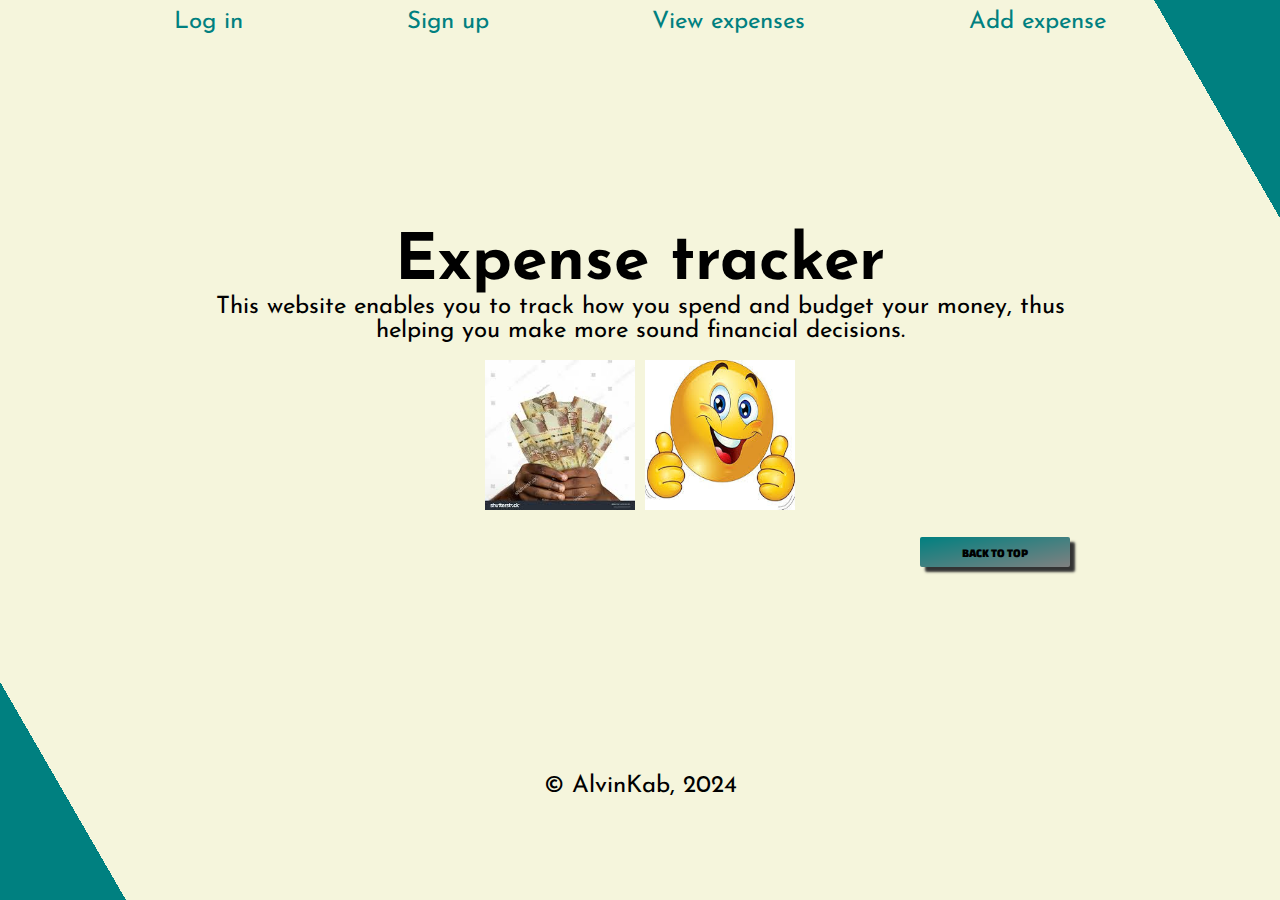
<file: index.html>
<!DOCTYPE html>
<html lang="en">
<head>
    <meta charset="UTF-8">
    <meta name="viewport" content="width=device-width, initial-scale=1.0">
    <link rel="stylesheet" href="styles.css">
    <link rel="icon" href="Kshs.100 stock image.jpeg">
    <title>Expense Tracker</title>
</head>
<body>
    <header>
        <nav>
            <a href="login.html">Log in</a>
            <a href="register.html">Sign up</a>
            <a href="view_expense.html">View expenses</a>
            <a href="add_expense.html">Add expense</a>
        </nav>
    </header>
    <main>
        <article>
            <h1>Expense tracker</h1>
            <p>This website enables you to track how you spend and budget your money, thus helping you make more sound financial decisions.</p>
            <div class="images">
                <img src="money.png" alt="Money">
                <img src="a_okay.png" alt="OK!">
            </div>
            <div class="back-to-top-container">
                <a href="#" class="back-to-top-link">
                    <button>BACK TO TOP</button>
                </a>
            </div>
        </article>
    </main>
    <footer>
        <p>&copy; AlvinKab, 2024</p>
    </footer>
</body>
</html>
</file>
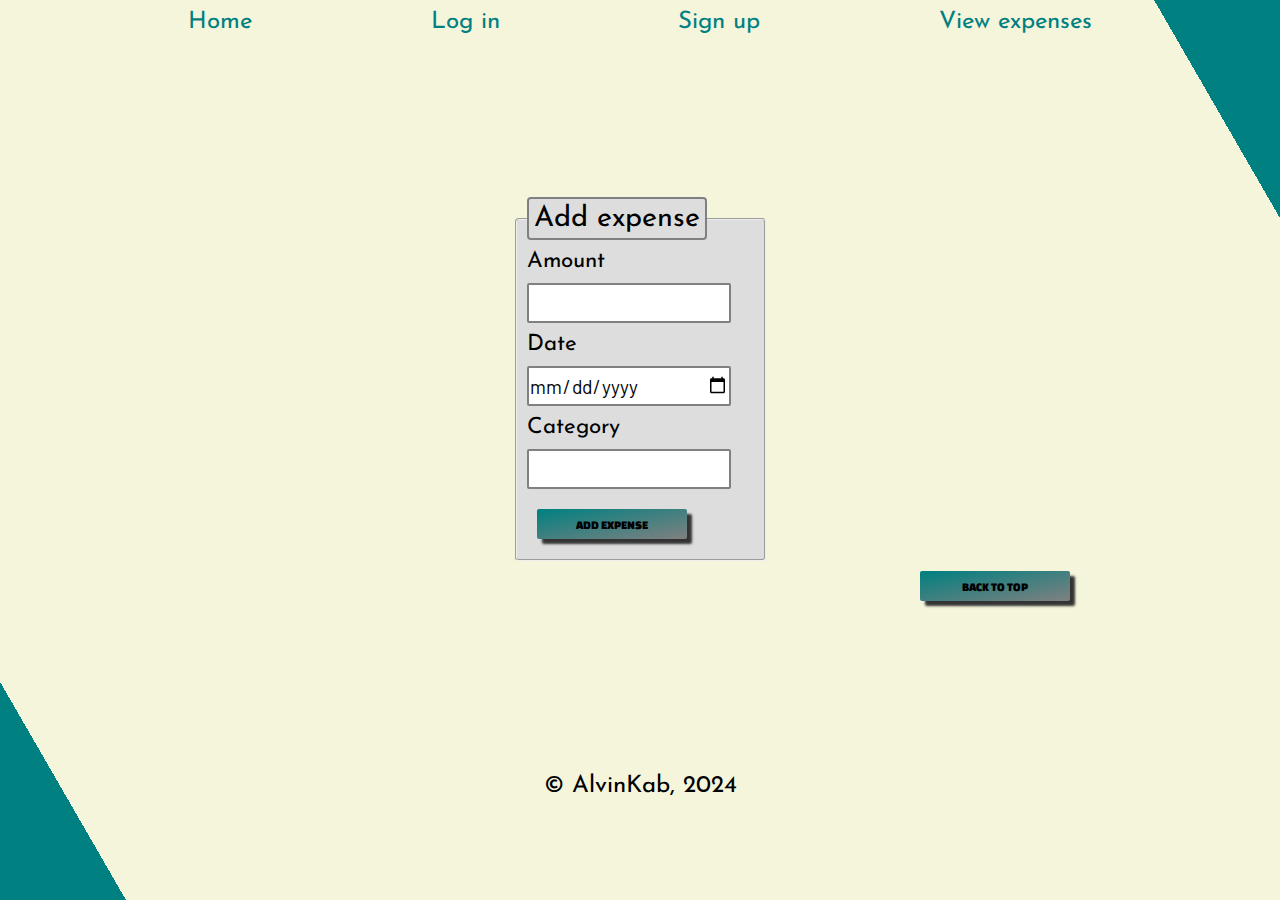
<file: add_expense.html>
<!DOCTYPE html>
<html lang="en">
<head>
    <meta charset="UTF-8">
    <meta name="viewport" content="width=device-width, initial-scale=1.0">
    <link rel="stylesheet" href="styles.css">
    <link rel="icon" href="Kshs.20 stock image.jpeg">
    <title>Add New Expense</title>
</head>
<body>
    <header>
        <nav>
            <a href="index.html">Home</a>
            <a href="login.html">Log in</a>
            <a href="register.html">Sign up</a>
            <a href="view_expense.html">View expenses</a>
        </nav>
    </header>
    <main>
        <section>
            <form action="/submit" method="post">
                <fieldset>
                    <legend>Add expense</legend>
                    <label for="amount">Amount</label>
                    <br>
                    <input type="number" id="amount" name="amount">
                    <br>
                    <label for="date">Date</label>
                    <br>
                    <input type="date" id="date" name="date">
                    <br>
                    <label for="category">Category</label>
                    <br>
                    <input type="text" id="category" name="category" list="category_list">
                    <datalist id="category_list">
                        <option value="Groceries">
                        <option value="Transportation">
                        <option value="Entertainment">
                        <option value="Other">
                    </datalist>
                    <br>
                    <button type="submit">ADD EXPENSE</button>
                </fieldset>
            </form>
        </section>
        <div class="back-to-top-container">
            <a href="#" class="back-to-top-link">
                <button>BACK TO TOP</button>
            </a>
        </div>
    </main>
    <footer>
        <p>&copy; AlvinKab, 2024</p>
    </footer>
</body>
</html>
</file>
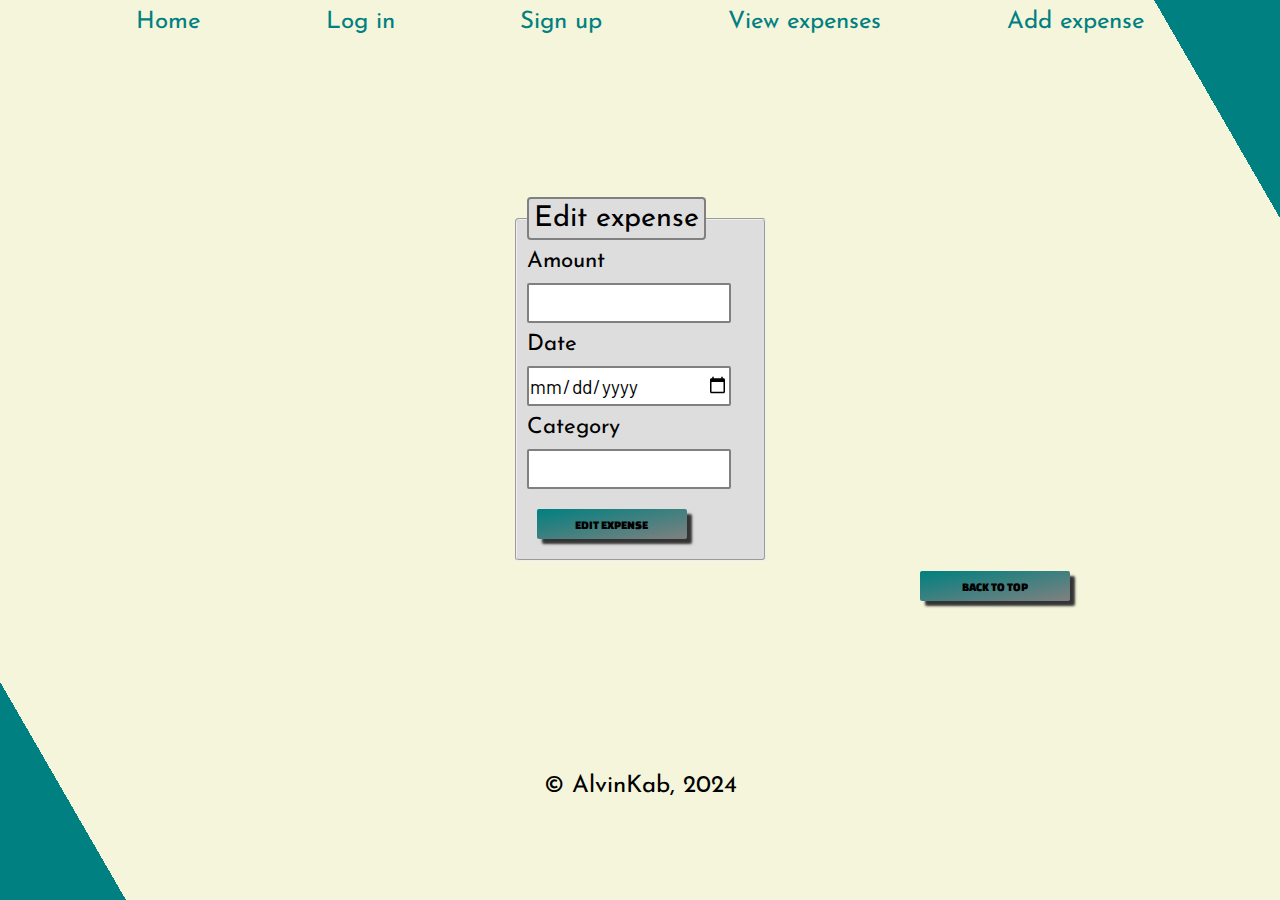
<file: edit_expense.html>
<!DOCTYPE html>
<html lang="en">
<head>
    <meta charset="UTF-8">
    <meta name="viewport" content="width=device-width, initial-scale=1.0">
    <link rel="stylesheet" href="styles.css">
    <link rel="icon" href="Kshs.20 stock image.jpeg">
    <title>Edit Expense</title>
</head>
<body>
    <header>
        <nav>
            <a href="index.html">Home</a>
            <a href="login.html">Log in</a>
            <a href="register.html">Sign up</a>
            <a href="view_expense.html">View expenses</a>
            <a href="add_expense.html">Add expense</a>
        </nav>
    </header>
    <main>
        <section>
            <form action="/submit" method="get">
                <fieldset>
                    <legend>Edit expense</legend>
                    <label for="amount">Amount</label>
                    <br>
                    <input type="number" id="amount" name="amount">
                    <br>
                    <label for="date">Date</label>
                    <br>
                    <input type="date" id="date" name="date">
                    <br>
                    <label for="category">Category</label>
                    <br>
                    <input type="text" id="category" name="category" list="category_list">
                    <datalist id="category_list">
                        <option value="Groceries">
                        <option value="Transportation">
                        <option value="Entertainment">
                        <option value="Other">
                    </datalist>
                    <br>
                    <button type="submit">EDIT EXPENSE</button>
                </fieldset>
            </form>
        </section>
        <div class="back-to-top-container">
            <a href="#" class="back-to-top-link">
                <button>BACK TO TOP</button>
            </a>
        </div>
    </main>
    <footer>
        <p>&copy; AlvinKab, 2024</p>
    </footer>
</body>
</html>
</file>
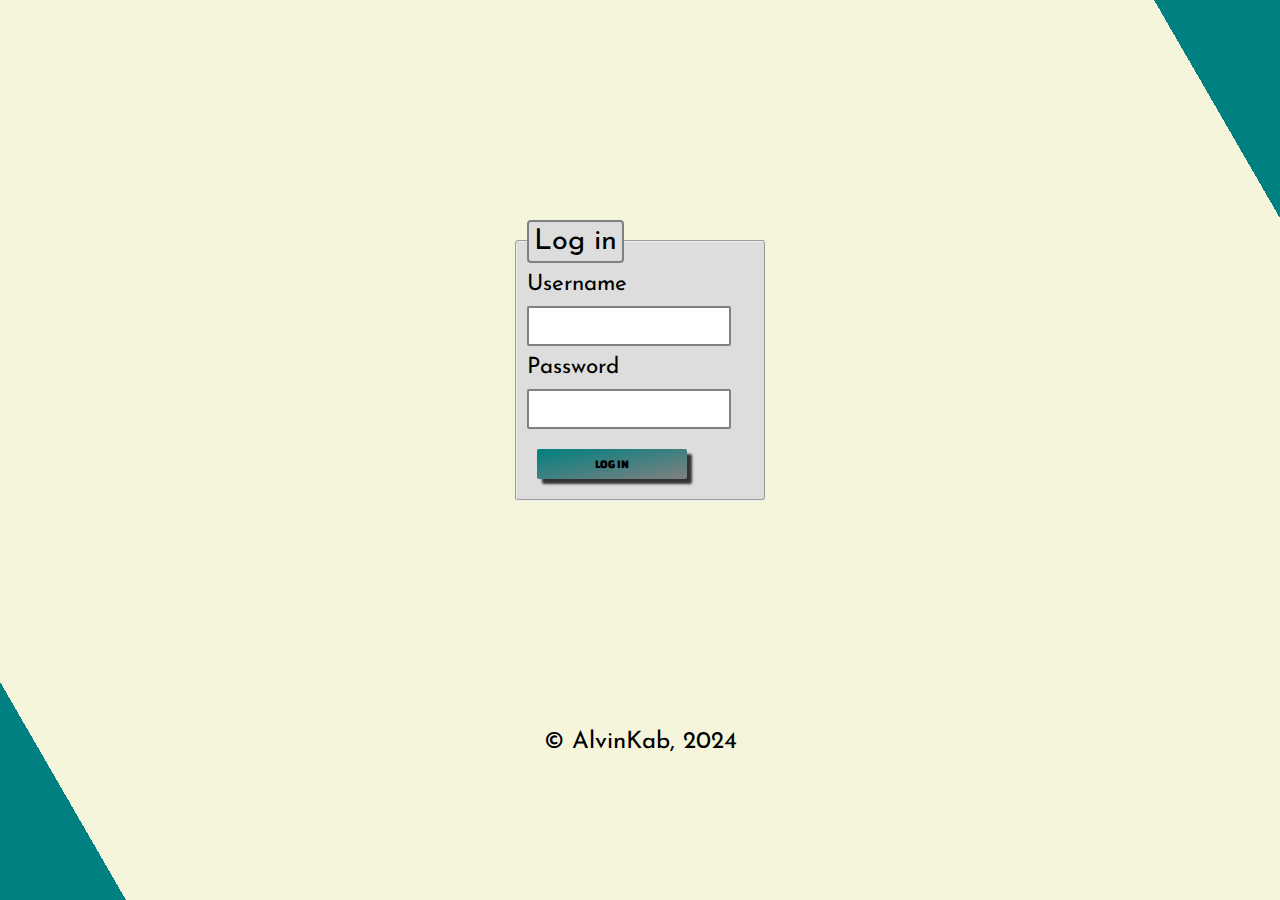
<file: login.html>
<!DOCTYPE html>
<html lang="en">
<head>
    <meta charset="UTF-8">
    <meta name="viewport" content="width=device-width, initial-scale=1.0">
    <link rel="stylesheet" href="styles.css">
    <link rel="icon" href="Kshs.20 stock image.jpeg">
    <title>Log In: Expense Tracker</title>
</head>
<body>
    <main>
        <section>
            <form action="/submit" method="get">
                <fieldset>
                    <legend>Log in</legend>
                    <label for="username">Username</label>
                    <br>
                    <input type="text" id="username" name="username">
                    <br>
                    <label for="password">Password</label>
                    <br>
                    <input type="password" id="password" name="password">
                    <br>
                    <button type="submit">LOG IN</button>
                </fieldset>
            </form>
        </section>
    </main>
    <footer>
        <p>&copy; AlvinKab, 2024</p>
    </footer>
</body>
</html>
</file>
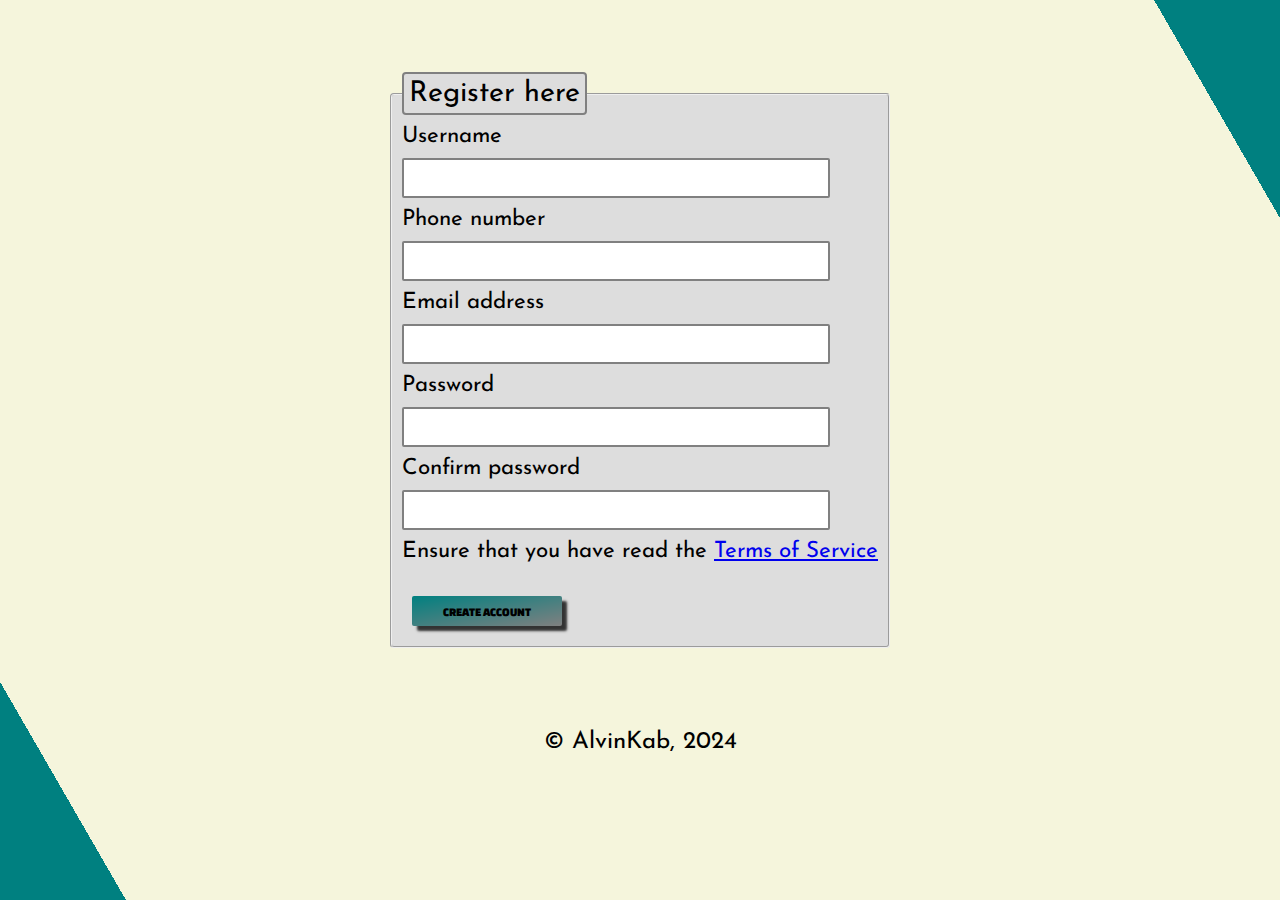
<file: register.html>
<!DOCTYPE html>
<html lang="en">
<head>
    <meta charset="UTF-8">
    <meta name="viewport" content="width=device-width, initial-scale=1.0">
    <link rel="stylesheet" href="styles.css">
    <link rel="icon" href="Kshs.20 stock image.jpeg">
    <title>Sign Up: Expense Tracker</title>
</head>
<body>
    <main>
        <section>
            <form action="/submit" method="post">
                <fieldset>
                    <legend>Register here</legend>
                    <label for="username">Username</label>
                    <br>
                    <input type="text" id="username" name="username">
                    <br>
                    <label for="phone">Phone number</label>
                    <br>
                    <input type="phone" id="phone" name="phone">
                    <br>
                    <label for="email">Email address</label>
                    <br>
                    <input type="email" id="email" name="email">
                    <br>
                    <label for="password">Password</label>
                    <br>
                    <input type="password" id="password" name="password">
                    <br>
                    <label for="confirm-password">Confirm password</label>
                    <br>
                    <input type="password" id="confirm-password" name="confirm-password">
                    <br>
                    <p class="tos-confirm">Ensure that you have read the <a href="tos.html" target="_blank">Terms of Service</a></p>
                    <br>
                    <button type="submit">CREATE ACCOUNT</button>
                </fieldset>
            </form>
        </section>
    </main>
    <footer>
        <p>&copy; AlvinKab, 2024</p>
    </footer>
</body>
</html>
</file>
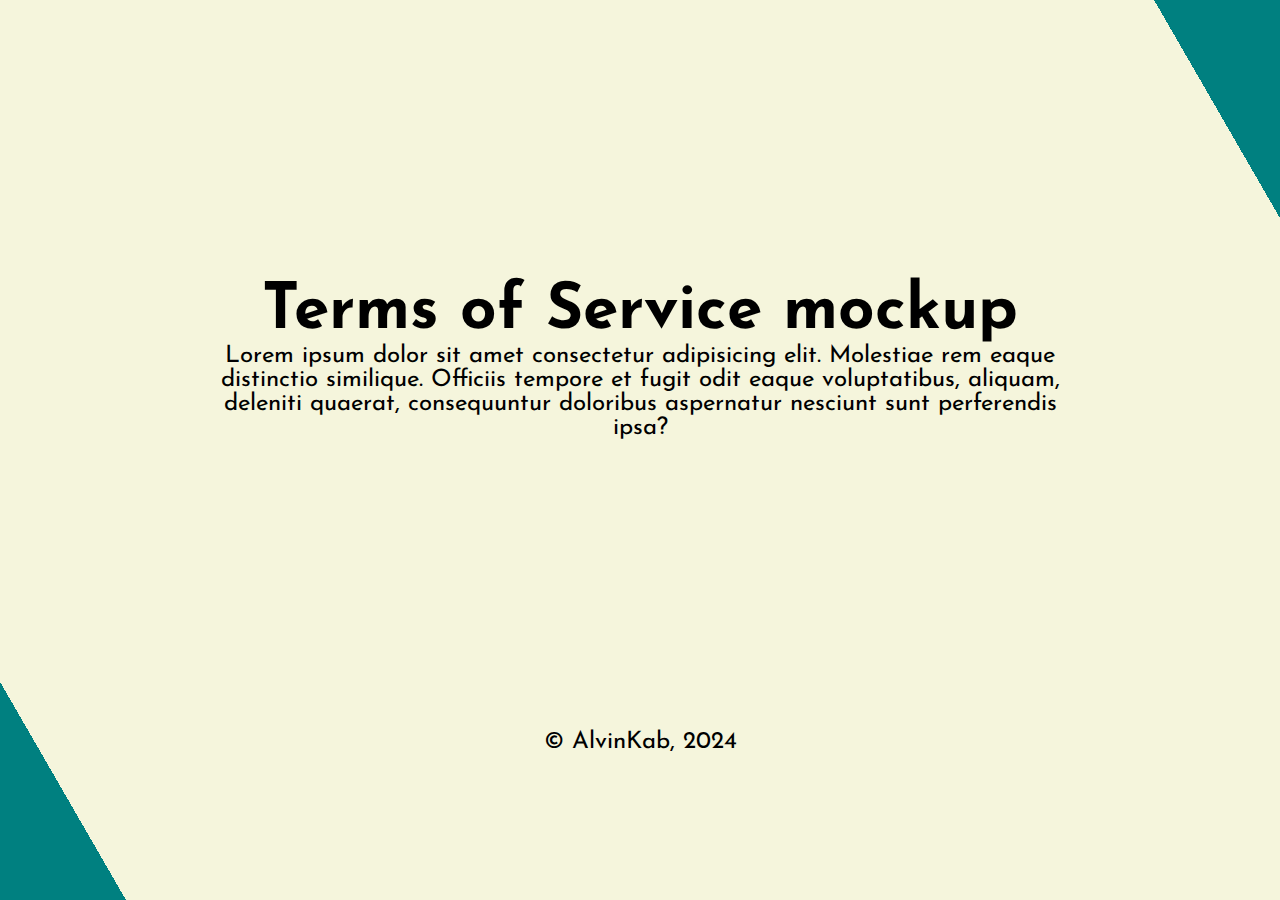
<file: tos.html>
<!DOCTYPE html>
<html lang="en">
<head>
    <meta charset="UTF-8">
    <meta name="viewport" content="width=device-width, initial-scale=1.0">
    <link rel="stylesheet" href="styles.css">
    <link rel="icon" href="Kshs.20 stock image.jpeg">
    <title>Terms of Service: Expense Tracker</title>
</head>
<body>
    <main>
        <section>
            <h1>Terms of Service mockup</h1>
            <p>Lorem ipsum dolor sit amet consectetur adipisicing elit. Molestiae rem eaque distinctio similique. Officiis tempore et fugit odit eaque voluptatibus, aliquam, deleniti quaerat, consequuntur doloribus aspernatur nesciunt sunt perferendis ipsa?</p>
        </section>
    </main>
    <footer>
        <p>&copy; AlvinKab, 2024</p>
    </footer>
</body>
</html>
</file>
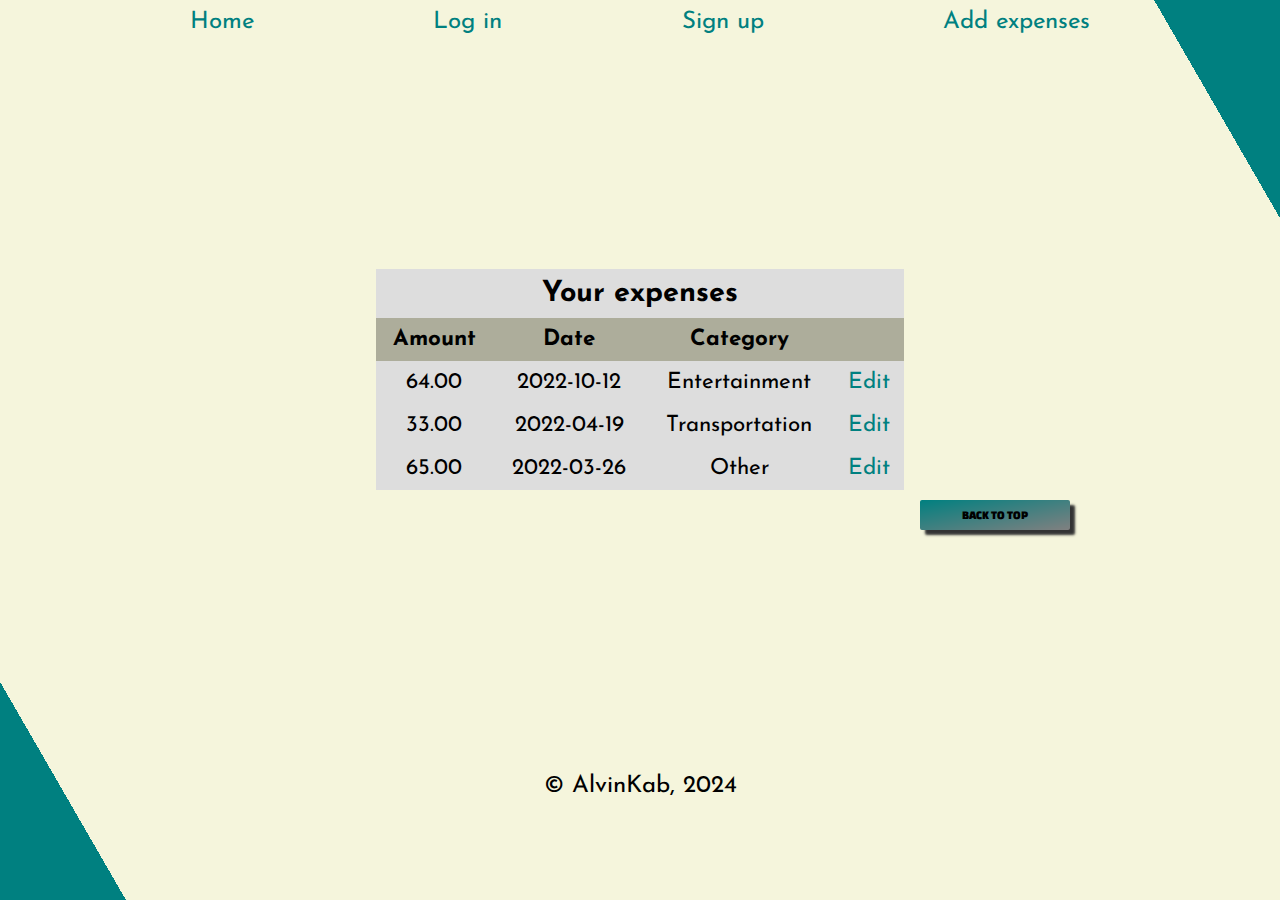
<file: view_expense.html>
<!DOCTYPE html>
<html lang="en">
<head>
    <meta charset="UTF-8">
    <meta name="viewport" content="width=device-width, initial-scale=1.0">
    <link rel="stylesheet" href="styles.css">
    <link rel="icon" href="Kshs.20 stock image.jpeg">
    <title>Your Expenses</title>
</head>
<body>
    <header>
        <nav>
            <a href="index.html">Home</a>
            <a href="login.html">Log in</a>
            <a href="register.html">Sign up</a>
            <a href="add_expense.html">Add expenses</a>
        </nav>
    </header>
    <main>
        <section class="view_expenses_section">
            <table>
                <caption>Your expenses</caption>
                <thead>
                    <tr>
                        <th>Amount</th>
                        <th>Date</th>
                        <th>Category</th>
                        <th></th>
                    </tr>
                </thead>
                <tbody>
                    <tr>
                        <td>64.00</td>
                        <td>2022-10-12</td>
                        <td>Entertainment</td>
                        <td><a href="edit_expense.html" class="edit_link">Edit</a></td>
                    </tr>
                    <tr>
                        <td>33.00</td>
                        <td>2022-04-19</td>
                        <td>Transportation</td>
                        <td><a href="edit_expense.html" class="edit_link">Edit</a></td>
                    </tr>
                    <tr>
                        <td>65.00</td>
                        <td>2022-03-26</td>
                        <td>Other</td>
                        <td><a href="edit_expense.html" class="edit_link">Edit</a></td>
                    </tr>
                </tbody>
            </table>
        </section>
        <div class="back-to-top-container">
            <a href="#" class="back-to-top-link">
                <button>BACK TO TOP</button>
            </a>
        </div>
    </main>
    <footer>
        <p>&copy; AlvinKab, 2024</p>
    </footer>
</body>
</html>
</file>
<file: styles.css>
@import url('https://fonts.googleapis.com/css2?family=Josefin+Sans:ital,wght@0,100..700;1,100..700&display=swap');
@import url('https://fonts.googleapis.com/css2?family=Changa+One:ital@0;1&display=swap');
@import url('https://fonts.googleapis.com/css2?family=Barlow:ital,wght@0,100;0,200;0,300;0,400;0,500;0,600;0,700;0,800;0,900;1,100;1,200;1,300;1,400;1,500;1,600;1,700;1,800;1,900&display=swap');

* {
    margin: 0;
    padding: 0;
    box-sizing: border-box;
}

html {
    scroll-behavior: smooth;
}

body {
    font-family: 'Josefin Sans', sans-serif;
    background-image: linear-gradient(240deg, #008080 0%, #008080 7%, #f5f5dc 7%, #f5f5dc 93%, #008080 93%, #008080 100%);
    background-attachment: fixed;
    background-color: #f5f5dc;
    color: #000000;
    min-height: 100vh;
    background-repeat: no-repeat;
    animation-name: sides;
    animation-duration: 0.4s;
    animation-timing-function: ease-in-out;
}

header,
footer {
    min-width: 80%;
    max-width: 100%;
    padding: 10px;
}

header {
    top: 0;
}

footer {
    bottom: 0;
}

nav {
    display: flex;
    justify-content: space-evenly;
    font-size: 1.5rem;
}

nav a,
.edit_link {
    color: #008080;
    text-decoration: none;
    cursor: pointer;
    position: relative;
}

/* UNDERLINE ANIMATION CREDIT: OPE AFOLABI */
/* VIDEO USED: https://www.youtube.com/watch?v=UpJyCDEXEtc */
nav a::before {
    content: '';
    position: absolute;
    height: 2px;
    right: 0;
    top: 0;
    width: 0;
    background-color: #008080;
    transition: width 0.2s;
}

nav a::after,
.edit_link::after {
    content: '';
    position: absolute;
    height: 2px;
    left: 0;
    bottom: 0;
    width: 0;
    background-color: #008080;
    transition: width 0.2s;
}

nav a:hover:before,
nav a:hover:after,
.edit_link:hover:after {
    width: 100%;
}

main {
    display: flex;
    flex-direction: column;
    justify-content: center;
    padding: 50px 200px;
    min-height: 80vh;
}

h1 {
    font-size: 4rem;
    text-align: center;
}

p {
    font-size: 1.5rem;
    text-align: center;
}

.images {
    display: flex;
    flex-direction: row;
    justify-content: center;
    margin: 12px;
}

img {
    width: 150px;
    height: 150px;
    margin: 5px;
}

button {
    font-family: 'Changa One', sans-serif;
    background-image: linear-gradient(to bottom right, teal, grey);
    padding: 7px;
    width: 150px;
    height: 30px;
    border-radius: 2px;
    border: none;
    margin: 10px;
    box-shadow: 5px 5px 2.5px #333333;
    cursor: pointer;
    font-size: 0.75rem;
}

.back-to-top-container {
    display: flex;
    justify-content: right;
    position: sticky;
    bottom: 0;
    z-index: 1;
}

.back-to-top-link {
    color: #000000;
    text-decoration: none;
    cursor: pointer;
    
}

button:hover {
    animation-name: hover;
    animation-duration: 0.2s;
    animation-timing-function: ease-in-out;
    animation-fill-mode: forwards;
}

button:active {
    animation-name: click;
    animation-duration: 0.2s;
    animation-timing-function: ease-in-out;
    animation-fill-mode: forwards;
}

form {
    display: flex;
    justify-content: center;
}

fieldset {
    padding: 10px;
    border-radius: 4px;
    background-color: #dddddd;
    font-size: 1.4rem;
}

legend {
    font-size: 1.8rem;
    background-color: #dddddd;
    border-radius: 4px;
    border: 2px gray solid;
    padding: 5px;
}

label {
    margin: 10px 0 10px;
}

input {
    border: 2px gray solid;
    border-radius: 2px;
    width: 90%;
    height: 40px;
    margin: 10px 0 10px;
    font-size: 1.2rem;
    font-family: 'Barlow', sans-serif;
}

table,
tr,
th,
td,
caption {
    background-color: #dddddd;
    padding: 10px;
    border-collapse: collapse;
    text-align: center;
}

.view_expenses_section {
    display: flex;
    justify-content: center;
}

caption {
    font-weight: bold;
    font-size: 1.8rem;
}

table {
    font-size: 1.4rem;
    width: 60%;
}

th {
    background-color: #adad9b;
}

.tos-confirm {
    font-size: 1.4rem;
}

@media only screen and (max-width: 1024px) {
    body {
        background-image: linear-gradient(180deg, #008080 0%, #008080 7%, #f5f5dc 7%, #f5f5dc 100%);
    }

    footer {
        padding: 5px;
    }

    header {
        background-color: #008080;
        position: sticky;
        z-index: 1;
        height: 7vh;
        padding: 2.5vh;
    }

    nav {
        font-size: 0.75rem;
    }

    nav a {
        color: #f5f5dc;
    }

    nav a::before,
    nav a::after,
    .edit_link::after {
        height: 1px;
    }

    nav a::before,
    nav a::after {
        background-color: #f5f5dc;
    }

    main {
        padding: 25px 100px;
    }

    h1 {
        font-size: 2rem;
    }

    p {
        font-size: 0.75rem;
    }

    .images {
        margin: 6px;
    }

    img {
        width: 60px;
        height: 60px;
        margin: 2px;
    }

    button {
        padding: 4.5px;
        width: 112.5px;
        height: 22.5px;
        border-radius: 1.5px;
        margin: 7.5px;
        cursor: pointer;
        font-size: 0.5625rem;
    }

    fieldset {
        padding: 7.5px;
        border-radius: 3px;
        font-size: 1.05rem;
    }
    
    legend {
        font-size: 1.35rem;
        border-radius: 3px;
        border: 1.5px gray solid;
        padding: 3.75px;
    }

    label {
        margin: 7.5px 0 7.5px;
    }

    input {
        border: 1.5px gray solid;
        border-radius: 1.5px;
        width: 90%;
        height: 30px;
        margin: 7.5px 0 7.5px;
        font-size: 0.9rem;
    }

    table,
    tr,
    th,
    td,
    caption {
        padding: 5px;
    }

    caption {
        font-size: 0.9rem;
    }

    table {
        font-size: 0.7rem;
    }

    .tos-confirm {
        font-size: 0.7rem;
    }

    .back-to-top-container {
        display: none;
    }
}

@media only screen and (max-width: 576px) {
    main {
        padding: 12.5px 50px;
    }
}

/* WARNING! LONG KEYFRAME AHEAD. ENDS AT LINE 662*/
@media only screen and (min-width: 1025px) {
    @keyframes sides {
        0% {
            background-image: linear-gradient(240deg, #008080 0%, #008080 0%, #f5f5dc 0%, #f5f5dc 100%, #008080 100%, #008080 100%);
        }
        1% {
            background-image: linear-gradient(240deg, #008080 0%, #008080 0.07%, #f5f5dc 0.07%, #f5f5dc 99.93%, #008080 99.93%, #008080 100%);
        }
        2% {
            background-image: linear-gradient(240deg, #008080 0%, #008080 0.14%, #f5f5dc 0.14%, #f5f5dc 99.86%, #008080 99.86%, #008080 100%);
        }
        3% {
            background-image: linear-gradient(240deg, #008080 0%, #008080 0.21%, #f5f5dc 0.21%, #f5f5dc 99.79%, #008080 99.79%, #008080 100%);
        }
        4% {
            background-image: linear-gradient(240deg, #008080 0%, #008080 0.28%, #f5f5dc 0.28%, #f5f5dc 99.72%, #008080 99.72%, #008080 100%);
        }
        5% {
            background-image: linear-gradient(240deg, #008080 0%, #008080 0.35%, #f5f5dc 0.35%, #f5f5dc 99.65%, #008080 99.65%, #008080 100%);
        }
        6% {
            background-image: linear-gradient(240deg, #008080 0%, #008080 0.42%, #f5f5dc 0.42%, #f5f5dc 99.58%, #008080 99.58%, #008080 100%);
        }
        7% {
            background-image: linear-gradient(240deg, #008080 0%, #008080 0.49%, #f5f5dc 0.49%, #f5f5dc 99.51%, #008080 99.51%, #008080 100%);
        }
        8% {
            background-image: linear-gradient(240deg, #008080 0%, #008080 0.56%, #f5f5dc 0.56%, #f5f5dc 99.44%, #008080 99.44%, #008080 100%);
        }
        9% {
            background-image: linear-gradient(240deg, #008080 0%, #008080 0.63%, #f5f5dc 0.63%, #f5f5dc 99.37%, #008080 99.37%, #008080 100%);
        }
        10% {
            background-image: linear-gradient(240deg, #008080 0%, #008080 0.7%, #f5f5dc 0.7%, #f5f5dc 99.3%, #008080 99.3%, #008080 100%);
        }
        11% {
            background-image: linear-gradient(240deg, #008080 0%, #008080 0.77%, #f5f5dc 0.77%, #f5f5dc 99.23%, #008080 99.23%, #008080 100%);
        }
        12% {
            background-image: linear-gradient(240deg, #008080 0%, #008080 0.84%, #f5f5dc 0.84%, #f5f5dc 99.16%, #008080 99.16%, #008080 100%);
        }
        13% {
            background-image: linear-gradient(240deg, #008080 0%, #008080 0.91%, #f5f5dc 0.91%, #f5f5dc 99.09%, #008080 99.09%, #008080 100%);
        }
        14% {
            background-image: linear-gradient(240deg, #008080 0%, #008080 0.98%, #f5f5dc 0.98%, #f5f5dc 99.02%, #008080 99.02%, #008080 100%);
        }
        15% {
            background-image: linear-gradient(240deg, #008080 0%, #008080 1.05%, #f5f5dc 1.05%, #f5f5dc 98.95%, #008080 98.95%, #008080 100%);
        }
        16% {
            background-image: linear-gradient(240deg, #008080 0%, #008080 1.12%, #f5f5dc 1.12%, #f5f5dc 98.88%, #008080 98.88%, #008080 100%);
        }
        17% {
            background-image: linear-gradient(240deg, #008080 0%, #008080 1.19%, #f5f5dc 1.19%, #f5f5dc 98.81%, #008080 98.81%, #008080 100%);
        }
        18% {
            background-image: linear-gradient(240deg, #008080 0%, #008080 1.26%, #f5f5dc 1.26%, #f5f5dc 98.74%, #008080 98.74%, #008080 100%);
        }
        19% {
            background-image: linear-gradient(240deg, #008080 0%, #008080 1.33%, #f5f5dc 1.33%, #f5f5dc 98.67%, #008080 98.67%, #008080 100%);
        }
        20% {
            background-image: linear-gradient(240deg, #008080 0%, #008080 1.4%, #f5f5dc 1.4%, #f5f5dc 98.6%, #008080 98.6%, #008080 100%);
        }
        21% {
            background-image: linear-gradient(240deg, #008080 0%, #008080 1.47%, #f5f5dc 1.47%, #f5f5dc 98.53%, #008080 98.53%, #008080 100%);
        }
        22% {
            background-image: linear-gradient(240deg, #008080 0%, #008080 1.54%, #f5f5dc 1.54%, #f5f5dc 98.46%, #008080 98.46%, #008080 100%);
        }
        23% {
            background-image: linear-gradient(240deg, #008080 0%, #008080 1.61%, #f5f5dc 1.61%, #f5f5dc 98.39%, #008080 98.39%, #008080 100%);
        }
        24% {
            background-image: linear-gradient(240deg, #008080 0%, #008080 1.68%, #f5f5dc 1.68%, #f5f5dc 98.32%, #008080 98.32%, #008080 100%);
        }
        25% {
            background-image: linear-gradient(240deg, #008080 0%, #008080 1.75%, #f5f5dc 1.75%, #f5f5dc 98.25%, #008080 98.25%, #008080 100%);
        }
        26% {
            background-image: linear-gradient(240deg, #008080 0%, #008080 1.82%, #f5f5dc 1.82%, #f5f5dc 98.18%, #008080 98.18%, #008080 100%);
        }
        27% {
            background-image: linear-gradient(240deg, #008080 0%, #008080 1.89%, #f5f5dc 1.89%, #f5f5dc 98.11%, #008080 98.11%, #008080 100%);
        }
        28% {
            background-image: linear-gradient(240deg, #008080 0%, #008080 1.96%, #f5f5dc 1.96%, #f5f5dc 98.04%, #008080 98.04%, #008080 100%);
        }
        29% {
            background-image: linear-gradient(240deg, #008080 0%, #008080 2.03%, #f5f5dc 2.03%, #f5f5dc 97.97%, #008080 97.97%, #008080 100%);
        }
        30% {
            background-image: linear-gradient(240deg, #008080 0%, #008080 2.1%, #f5f5dc 2.1%, #f5f5dc 97.9%, #008080 97.9%, #008080 100%);
        }
        31% {
            background-image: linear-gradient(240deg, #008080 0%, #008080 2.17%, #f5f5dc 2.17%, #f5f5dc 97.83%, #008080 97.83%, #008080 100%);
        }
        32% {
            background-image: linear-gradient(240deg, #008080 0%, #008080 2.24%, #f5f5dc 2.24%, #f5f5dc 97.76%, #008080 97.76%, #008080 100%);
        }
        33% {
            background-image: linear-gradient(240deg, #008080 0%, #008080 2.31%, #f5f5dc 2.31%, #f5f5dc 97.69%, #008080 97.69%, #008080 100%);
        }
        34% {
            background-image: linear-gradient(240deg, #008080 0%, #008080 2.38%, #f5f5dc 2.38%, #f5f5dc 97.62%, #008080 97.62%, #008080 100%);
        }
        35% {
            background-image: linear-gradient(240deg, #008080 0%, #008080 2.45%, #f5f5dc 2.45%, #f5f5dc 97.55%, #008080 97.55%, #008080 100%);
        }
        36% {
            background-image: linear-gradient(240deg, #008080 0%, #008080 2.52%, #f5f5dc 2.52%, #f5f5dc 97.48%, #008080 97.48%, #008080 100%);
        }
        37% {
            background-image: linear-gradient(240deg, #008080 0%, #008080 2.59%, #f5f5dc 2.59%, #f5f5dc 97.41%, #008080 97.41%, #008080 100%);
        }
        38% {
            background-image: linear-gradient(240deg, #008080 0%, #008080 2.66%, #f5f5dc 2.66%, #f5f5dc 97.34%, #008080 97.34%, #008080 100%);
        }
        39% {
            background-image: linear-gradient(240deg, #008080 0%, #008080 2.73%, #f5f5dc 2.73%, #f5f5dc 97.27%, #008080 97.27%, #008080 100%);
        }
        40% {
            background-image: linear-gradient(240deg, #008080 0%, #008080 2.8%, #f5f5dc 2.8%, #f5f5dc 97.2%, #008080 97.2%, #008080 100%);
        }
        41% {
            background-image: linear-gradient(240deg, #008080 0%, #008080 2.87%, #f5f5dc 2.87%, #f5f5dc 97.13%, #008080 97.13%, #008080 100%);
        }
        42% {
            background-image: linear-gradient(240deg, #008080 0%, #008080 2.94%, #f5f5dc 2.94%, #f5f5dc 97.06%, #008080 97.06%, #008080 100%);
        }
        43% {
            background-image: linear-gradient(240deg, #008080 0%, #008080 3.01%, #f5f5dc 3.01%, #f5f5dc 96.99%, #008080 96.99%, #008080 100%);
        }
        44% {
            background-image: linear-gradient(240deg, #008080 0%, #008080 3.08%, #f5f5dc 3.08%, #f5f5dc 96.92%, #008080 96.92%, #008080 100%);
        }
        45% {
            background-image: linear-gradient(240deg, #008080 0%, #008080 3.15%, #f5f5dc 3.15%, #f5f5dc 96.85%, #008080 96.85%, #008080 100%);
        }
        46% {
            background-image: linear-gradient(240deg, #008080 0%, #008080 3.22%, #f5f5dc 3.22%, #f5f5dc 96.78%, #008080 96.78%, #008080 100%);
        }
        47% {
            background-image: linear-gradient(240deg, #008080 0%, #008080 3.29%, #f5f5dc 3.29%, #f5f5dc 96.71%, #008080 96.71%, #008080 100%);
        }
        48% {
            background-image: linear-gradient(240deg, #008080 0%, #008080 3.36%, #f5f5dc 3.36%, #f5f5dc 96.64%, #008080 96.64%, #008080 100%);
        }
        49% {
            background-image: linear-gradient(240deg, #008080 0%, #008080 3.43%, #f5f5dc 3.43%, #f5f5dc 96.57%, #008080 96.57%, #008080 100%);
        }
        50% {
            background-image: linear-gradient(240deg, #008080 0%, #008080 3.5%, #f5f5dc 3.5%, #f5f5dc 96.5%, #008080 96.5%, #008080 100%);
        }
        51% {
            background-image: linear-gradient(240deg, #008080 0%, #008080 3.57%, #f5f5dc 3.57%, #f5f5dc 96.43%, #008080 96.43%, #008080 100%);
        }
        52% {
            background-image: linear-gradient(240deg, #008080 0%, #008080 3.64%, #f5f5dc 3.64%, #f5f5dc 96.36%, #008080 96.36%, #008080 100%);
        }
        53% {
            background-image: linear-gradient(240deg, #008080 0%, #008080 3.71%, #f5f5dc 3.71%, #f5f5dc 96.29%, #008080 96.29%, #008080 100%);
        }
        54% {
            background-image: linear-gradient(240deg, #008080 0%, #008080 3.78%, #f5f5dc 3.78%, #f5f5dc 96.22%, #008080 96.22%, #008080 100%);
        }
        55% {
            background-image: linear-gradient(240deg, #008080 0%, #008080 3.85%, #f5f5dc 3.85%, #f5f5dc 96.15%, #008080 96.15%, #008080 100%);
        }
        56% {
            background-image: linear-gradient(240deg, #008080 0%, #008080 3.92%, #f5f5dc 3.92%, #f5f5dc 96.08%, #008080 96.08%, #008080 100%);
        }
        57% {
            background-image: linear-gradient(240deg, #008080 0%, #008080 3.99%, #f5f5dc 3.99%, #f5f5dc 96.01%, #008080 96.01%, #008080 100%);
        }
        58% {
            background-image: linear-gradient(240deg, #008080 0%, #008080 4.06%, #f5f5dc 4.06%, #f5f5dc 95.94%, #008080 95.94%, #008080 100%);
        }
        59% {
            background-image: linear-gradient(240deg, #008080 0%, #008080 4.13%, #f5f5dc 4.13%, #f5f5dc 95.87%, #008080 95.87%, #008080 100%);
        }
        60% {
            background-image: linear-gradient(240deg, #008080 0%, #008080 4.2%, #f5f5dc 4.2%, #f5f5dc 95.8%, #008080 95.8%, #008080 100%);
        }
        61% {
            background-image: linear-gradient(240deg, #008080 0%, #008080 4.27%, #f5f5dc 4.27%, #f5f5dc 95.73%, #008080 95.73%, #008080 100%);
        }
        62% {
            background-image: linear-gradient(240deg, #008080 0%, #008080 4.34%, #f5f5dc 4.34%, #f5f5dc 95.66%, #008080 95.66%, #008080 100%);
        }
        63% {
            background-image: linear-gradient(240deg, #008080 0%, #008080 4.41%, #f5f5dc 4.41%, #f5f5dc 95.59%, #008080 95.59%, #008080 100%);
        }
        64% {
            background-image: linear-gradient(240deg, #008080 0%, #008080 4.48%, #f5f5dc 4.48%, #f5f5dc 95.52%, #008080 95.52%, #008080 100%);
        }
        65% {
            background-image: linear-gradient(240deg, #008080 0%, #008080 4.55%, #f5f5dc 4.55%, #f5f5dc 95.45%, #008080 95.45%, #008080 100%);
        }
        66% {
            background-image: linear-gradient(240deg, #008080 0%, #008080 4.62%, #f5f5dc 4.62%, #f5f5dc 95.38%, #008080 95.38%, #008080 100%);
        }
        67% {
            background-image: linear-gradient(240deg, #008080 0%, #008080 4.69%, #f5f5dc 4.69%, #f5f5dc 95.31%, #008080 95.31%, #008080 100%);
        }
        68% {
            background-image: linear-gradient(240deg, #008080 0%, #008080 4.76%, #f5f5dc 4.76%, #f5f5dc 95.24%, #008080 95.24%, #008080 100%);
        }
        69% {
            background-image: linear-gradient(240deg, #008080 0%, #008080 4.83%, #f5f5dc 4.83%, #f5f5dc 95.17%, #008080 95.17%, #008080 100%);
        }
        70% {
            background-image: linear-gradient(240deg, #008080 0%, #008080 4.9%, #f5f5dc 4.9%, #f5f5dc 95.1%, #008080 95.1%, #008080 100%);
        }
        71% {
            background-image: linear-gradient(240deg, #008080 0%, #008080 4.97%, #f5f5dc 4.97%, #f5f5dc 95.03%, #008080 95.03%, #008080 100%);
        }
        72% {
            background-image: linear-gradient(240deg, #008080 0%, #008080 5.04%, #f5f5dc 5.04%, #f5f5dc 94.96%, #008080 94.96%, #008080 100%);
        }
        73% {
            background-image: linear-gradient(240deg, #008080 0%, #008080 5.11%, #f5f5dc 5.11%, #f5f5dc 94.89%, #008080 94.89%, #008080 100%);
        }
        74% {
            background-image: linear-gradient(240deg, #008080 0%, #008080 5.18%, #f5f5dc 5.18%, #f5f5dc 94.82%, #008080 94.82%, #008080 100%);
        }
        75% {
            background-image: linear-gradient(240deg, #008080 0%, #008080 5.25%, #f5f5dc 5.25%, #f5f5dc 94.75%, #008080 94.75%, #008080 100%);
        }
        76% {
            background-image: linear-gradient(240deg, #008080 0%, #008080 5.32%, #f5f5dc 5.32%, #f5f5dc 94.68%, #008080 94.68%, #008080 100%);
        }
        77% {
            background-image: linear-gradient(240deg, #008080 0%, #008080 5.39%, #f5f5dc 5.39%, #f5f5dc 94.61%, #008080 94.61%, #008080 100%);
        }
        78% {
            background-image: linear-gradient(240deg, #008080 0%, #008080 5.46%, #f5f5dc 5.46%, #f5f5dc 94.54%, #008080 94.54%, #008080 100%);
        }
        79% {
            background-image: linear-gradient(240deg, #008080 0%, #008080 5.53%, #f5f5dc 5.53%, #f5f5dc 94.47%, #008080 94.47%, #008080 100%);
        }
        80% {
            background-image: linear-gradient(240deg, #008080 0%, #008080 5.6%, #f5f5dc 5.6%, #f5f5dc 94.4%, #008080 94.4%, #008080 100%);
        }
        81% {
            background-image: linear-gradient(240deg, #008080 0%, #008080 5.67%, #f5f5dc 5.67%, #f5f5dc 94.33%, #008080 94.33%, #008080 100%);
        }
        82% {
            background-image: linear-gradient(240deg, #008080 0%, #008080 5.74%, #f5f5dc 5.74%, #f5f5dc 94.26%, #008080 94.26%, #008080 100%);
        }
        83% {
            background-image: linear-gradient(240deg, #008080 0%, #008080 5.81%, #f5f5dc 5.81%, #f5f5dc 94.19%, #008080 94.19%, #008080 100%);
        }
        84% {
            background-image: linear-gradient(240deg, #008080 0%, #008080 5.88%, #f5f5dc 5.88%, #f5f5dc 94.12%, #008080 94.12%, #008080 100%);
        }
        85% {
            background-image: linear-gradient(240deg, #008080 0%, #008080 5.95%, #f5f5dc 5.95%, #f5f5dc 94.05%, #008080 94.05%, #008080 100%);
        }
        86% {
            background-image: linear-gradient(240deg, #008080 0%, #008080 6.02%, #f5f5dc 6.02%, #f5f5dc 93.98%, #008080 93.98%, #008080 100%);
        }
        87% {
            background-image: linear-gradient(240deg, #008080 0%, #008080 6.09%, #f5f5dc 6.09%, #f5f5dc 93.91%, #008080 93.91%, #008080 100%);
        }
        88% {
            background-image: linear-gradient(240deg, #008080 0%, #008080 6.16%, #f5f5dc 6.16%, #f5f5dc 93.84%, #008080 93.84%, #008080 100%);
        }
        89% {
            background-image: linear-gradient(240deg, #008080 0%, #008080 6.23%, #f5f5dc 6.23%, #f5f5dc 93.77%, #008080 93.77%, #008080 100%);
        }
        90% {
            background-image: linear-gradient(240deg, #008080 0%, #008080 6.3%, #f5f5dc 6.3%, #f5f5dc 93.7%, #008080 93.7%, #008080 100%);
        }
        91% {
            background-image: linear-gradient(240deg, #008080 0%, #008080 6.37%, #f5f5dc 6.37%, #f5f5dc 93.63%, #008080 93.63%, #008080 100%);
        }
        92% {
            background-image: linear-gradient(240deg, #008080 0%, #008080 6.44%, #f5f5dc 6.44%, #f5f5dc 93.56%, #008080 93.56%, #008080 100%);
        }
        93% {
            background-image: linear-gradient(240deg, #008080 0%, #008080 6.51%, #f5f5dc 6.51%, #f5f5dc 93.49%, #008080 93.49%, #008080 100%);
        }
        94% {
            background-image: linear-gradient(240deg, #008080 0%, #008080 6.58%, #f5f5dc 6.58%, #f5f5dc 93.42%, #008080 93.42%, #008080 100%);
        }
        95% {
            background-image: linear-gradient(240deg, #008080 0%, #008080 6.65%, #f5f5dc 6.65%, #f5f5dc 93.35%, #008080 93.35%, #008080 100%);
        }
        96% {
            background-image: linear-gradient(240deg, #008080 0%, #008080 6.72%, #f5f5dc 6.72%, #f5f5dc 93.28%, #008080 93.28%, #008080 100%);
        }
        97% {
            background-image: linear-gradient(240deg, #008080 0%, #008080 6.79%, #f5f5dc 6.79%, #f5f5dc 93.21%, #008080 93.21%, #008080 100%);
        }
        98% {
            background-image: linear-gradient(240deg, #008080 0%, #008080 6.86%, #f5f5dc 6.86%, #f5f5dc 93.14%, #008080 93.14%, #008080 100%);
        }
        99% {
            background-image: linear-gradient(240deg, #008080 0%, #008080 6.93%, #f5f5dc 6.93%, #f5f5dc 93.07%, #008080 93.07%, #008080 100%);
        }
        100% {
            background-image: linear-gradient(240deg, #008080 0%, #008080 7%, #f5f5dc 7%, #f5f5dc 93%, #008080 93%, #008080 100%);
        }
    }
}

@media (prefers-color-scheme: dark) {
    body {
        background-image: linear-gradient(240deg, #008080 0%, #008080 7%, #0b0b24 7%, #0b0b24 93%, #008080 93%, #008080 100%);
        background-color: #0b0b24;
        color: #ffffff;
    }

    nav a,
    .edit_link {
        color: #f5f5dc;
    }

    nav a::before,
    nav a::after,
    .edit_link::after {
        background-color: #f5f5dc;
    }

    fieldset,
    legend,
    table,
    tr,
    th,
    td,
    caption {
        background-color: #222222;
    }

    th {
        background-color: #838392;
    }

    @media only screen and (max-width: 1024px) {
        body {
            background-image: linear-gradient(180deg, #008080 0%, #008080 7%, #0b0b24 7%, #0b0b24 100%);
        }

        header {
            background-color: #f5f5dc;
        }

        nav a {
            color: #0b0b24;
        }

        nav a::before,
        nav a::after {
            background-color: #0b0b24;
        }
    }
    
    /* WARNING! LONG KEYFRAME AHEAD. ENDS AT LINE 1022*/
    @media only screen and (min-width: 1025px) {
        @keyframes sides {
            0% {
                background-image: linear-gradient(240deg, #008080 0%, #008080 0%, #0b0b24 0%, #0b0b24 100%, #008080 100%, #008080 100%);
            }
            1% {
                background-image: linear-gradient(240deg, #008080 0%, #008080 0.07%, #0b0b24 0.07%, #0b0b24 99.93%, #008080 99.93%, #008080 100%);
            }
            2% {
                background-image: linear-gradient(240deg, #008080 0%, #008080 0.14%, #0b0b24 0.14%, #0b0b24 99.86%, #008080 99.86%, #008080 100%);
            }
            3% {
                background-image: linear-gradient(240deg, #008080 0%, #008080 0.21%, #0b0b24 0.21%, #0b0b24 99.79%, #008080 99.79%, #008080 100%);
            }
            4% {
                background-image: linear-gradient(240deg, #008080 0%, #008080 0.28%, #0b0b24 0.28%, #0b0b24 99.72%, #008080 99.72%, #008080 100%);
            }
            5% {
                background-image: linear-gradient(240deg, #008080 0%, #008080 0.35%, #0b0b24 0.35%, #0b0b24 99.65%, #008080 99.65%, #008080 100%);
            }
            6% {
                background-image: linear-gradient(240deg, #008080 0%, #008080 0.42%, #0b0b24 0.42%, #0b0b24 99.58%, #008080 99.58%, #008080 100%);
            }
            7% {
                background-image: linear-gradient(240deg, #008080 0%, #008080 0.49%, #0b0b24 0.49%, #0b0b24 99.51%, #008080 99.51%, #008080 100%);
            }
            8% {
                background-image: linear-gradient(240deg, #008080 0%, #008080 0.56%, #0b0b24 0.56%, #0b0b24 99.44%, #008080 99.44%, #008080 100%);
            }
            9% {
                background-image: linear-gradient(240deg, #008080 0%, #008080 0.63%, #0b0b24 0.63%, #0b0b24 99.37%, #008080 99.37%, #008080 100%);
            }
            10% {
                background-image: linear-gradient(240deg, #008080 0%, #008080 0.7%, #0b0b24 0.7%, #0b0b24 99.3%, #008080 99.3%, #008080 100%);
            }
            11% {
                background-image: linear-gradient(240deg, #008080 0%, #008080 0.77%, #0b0b24 0.77%, #0b0b24 99.23%, #008080 99.23%, #008080 100%);
            }
            12% {
                background-image: linear-gradient(240deg, #008080 0%, #008080 0.84%, #0b0b24 0.84%, #0b0b24 99.16%, #008080 99.16%, #008080 100%);
            }
            13% {
                background-image: linear-gradient(240deg, #008080 0%, #008080 0.91%, #0b0b24 0.91%, #0b0b24 99.09%, #008080 99.09%, #008080 100%);
            }
            14% {
                background-image: linear-gradient(240deg, #008080 0%, #008080 0.98%, #0b0b24 0.98%, #0b0b24 99.02%, #008080 99.02%, #008080 100%);
            }
            15% {
                background-image: linear-gradient(240deg, #008080 0%, #008080 1.05%, #0b0b24 1.05%, #0b0b24 98.95%, #008080 98.95%, #008080 100%);
            }
            16% {
                background-image: linear-gradient(240deg, #008080 0%, #008080 1.12%, #0b0b24 1.12%, #0b0b24 98.88%, #008080 98.88%, #008080 100%);
            }
            17% {
                background-image: linear-gradient(240deg, #008080 0%, #008080 1.19%, #0b0b24 1.19%, #0b0b24 98.81%, #008080 98.81%, #008080 100%);
            }
            18% {
                background-image: linear-gradient(240deg, #008080 0%, #008080 1.26%, #0b0b24 1.26%, #0b0b24 98.74%, #008080 98.74%, #008080 100%);
            }
            19% {
                background-image: linear-gradient(240deg, #008080 0%, #008080 1.33%, #0b0b24 1.33%, #0b0b24 98.67%, #008080 98.67%, #008080 100%);
            }
            20% {
                background-image: linear-gradient(240deg, #008080 0%, #008080 1.4%, #0b0b24 1.4%, #0b0b24 98.6%, #008080 98.6%, #008080 100%);
            }
            21% {
                background-image: linear-gradient(240deg, #008080 0%, #008080 1.47%, #0b0b24 1.47%, #0b0b24 98.53%, #008080 98.53%, #008080 100%);
            }
            22% {
                background-image: linear-gradient(240deg, #008080 0%, #008080 1.54%, #0b0b24 1.54%, #0b0b24 98.46%, #008080 98.46%, #008080 100%);
            }
            23% {
                background-image: linear-gradient(240deg, #008080 0%, #008080 1.61%, #0b0b24 1.61%, #0b0b24 98.39%, #008080 98.39%, #008080 100%);
            }
            24% {
                background-image: linear-gradient(240deg, #008080 0%, #008080 1.68%, #0b0b24 1.68%, #0b0b24 98.32%, #008080 98.32%, #008080 100%);
            }
            25% {
                background-image: linear-gradient(240deg, #008080 0%, #008080 1.75%, #0b0b24 1.75%, #0b0b24 98.25%, #008080 98.25%, #008080 100%);
            }
            26% {
                background-image: linear-gradient(240deg, #008080 0%, #008080 1.82%, #0b0b24 1.82%, #0b0b24 98.18%, #008080 98.18%, #008080 100%);
            }
            27% {
                background-image: linear-gradient(240deg, #008080 0%, #008080 1.89%, #0b0b24 1.89%, #0b0b24 98.11%, #008080 98.11%, #008080 100%);
            }
            28% {
                background-image: linear-gradient(240deg, #008080 0%, #008080 1.96%, #0b0b24 1.96%, #0b0b24 98.04%, #008080 98.04%, #008080 100%);
            }
            29% {
                background-image: linear-gradient(240deg, #008080 0%, #008080 2.03%, #0b0b24 2.03%, #0b0b24 97.97%, #008080 97.97%, #008080 100%);
            }
            30% {
                background-image: linear-gradient(240deg, #008080 0%, #008080 2.1%, #0b0b24 2.1%, #0b0b24 97.9%, #008080 97.9%, #008080 100%);
            }
            31% {
                background-image: linear-gradient(240deg, #008080 0%, #008080 2.17%, #0b0b24 2.17%, #0b0b24 97.83%, #008080 97.83%, #008080 100%);
            }
            32% {
                background-image: linear-gradient(240deg, #008080 0%, #008080 2.24%, #0b0b24 2.24%, #0b0b24 97.76%, #008080 97.76%, #008080 100%);
            }
            33% {
                background-image: linear-gradient(240deg, #008080 0%, #008080 2.31%, #0b0b24 2.31%, #0b0b24 97.69%, #008080 97.69%, #008080 100%);
            }
            34% {
                background-image: linear-gradient(240deg, #008080 0%, #008080 2.38%, #0b0b24 2.38%, #0b0b24 97.62%, #008080 97.62%, #008080 100%);
            }
            35% {
                background-image: linear-gradient(240deg, #008080 0%, #008080 2.45%, #0b0b24 2.45%, #0b0b24 97.55%, #008080 97.55%, #008080 100%);
            }
            36% {
                background-image: linear-gradient(240deg, #008080 0%, #008080 2.52%, #0b0b24 2.52%, #0b0b24 97.48%, #008080 97.48%, #008080 100%);
            }
            37% {
                background-image: linear-gradient(240deg, #008080 0%, #008080 2.59%, #0b0b24 2.59%, #0b0b24 97.41%, #008080 97.41%, #008080 100%);
            }
            38% {
                background-image: linear-gradient(240deg, #008080 0%, #008080 2.66%, #0b0b24 2.66%, #0b0b24 97.34%, #008080 97.34%, #008080 100%);
            }
            39% {
                background-image: linear-gradient(240deg, #008080 0%, #008080 2.73%, #0b0b24 2.73%, #0b0b24 97.27%, #008080 97.27%, #008080 100%);
            }
            40% {
                background-image: linear-gradient(240deg, #008080 0%, #008080 2.8%, #0b0b24 2.8%, #0b0b24 97.2%, #008080 97.2%, #008080 100%);
            }
            41% {
                background-image: linear-gradient(240deg, #008080 0%, #008080 2.87%, #0b0b24 2.87%, #0b0b24 97.13%, #008080 97.13%, #008080 100%);
            }
            42% {
                background-image: linear-gradient(240deg, #008080 0%, #008080 2.94%, #0b0b24 2.94%, #0b0b24 97.06%, #008080 97.06%, #008080 100%);
            }
            43% {
                background-image: linear-gradient(240deg, #008080 0%, #008080 3.01%, #0b0b24 3.01%, #0b0b24 96.99%, #008080 96.99%, #008080 100%);
            }
            44% {
                background-image: linear-gradient(240deg, #008080 0%, #008080 3.08%, #0b0b24 3.08%, #0b0b24 96.92%, #008080 96.92%, #008080 100%);
            }
            45% {
                background-image: linear-gradient(240deg, #008080 0%, #008080 3.15%, #0b0b24 3.15%, #0b0b24 96.85%, #008080 96.85%, #008080 100%);
            }
            46% {
                background-image: linear-gradient(240deg, #008080 0%, #008080 3.22%, #0b0b24 3.22%, #0b0b24 96.78%, #008080 96.78%, #008080 100%);
            }
            47% {
                background-image: linear-gradient(240deg, #008080 0%, #008080 3.29%, #0b0b24 3.29%, #0b0b24 96.71%, #008080 96.71%, #008080 100%);
            }
            48% {
                background-image: linear-gradient(240deg, #008080 0%, #008080 3.36%, #0b0b24 3.36%, #0b0b24 96.64%, #008080 96.64%, #008080 100%);
            }
            49% {
                background-image: linear-gradient(240deg, #008080 0%, #008080 3.43%, #0b0b24 3.43%, #0b0b24 96.57%, #008080 96.57%, #008080 100%);
            }
            50% {
                background-image: linear-gradient(240deg, #008080 0%, #008080 3.5%, #0b0b24 3.5%, #0b0b24 96.5%, #008080 96.5%, #008080 100%);
            }
            51% {
                background-image: linear-gradient(240deg, #008080 0%, #008080 3.57%, #0b0b24 3.57%, #0b0b24 96.43%, #008080 96.43%, #008080 100%);
            }
            52% {
                background-image: linear-gradient(240deg, #008080 0%, #008080 3.64%, #0b0b24 3.64%, #0b0b24 96.36%, #008080 96.36%, #008080 100%);
            }
            53% {
                background-image: linear-gradient(240deg, #008080 0%, #008080 3.71%, #0b0b24 3.71%, #0b0b24 96.29%, #008080 96.29%, #008080 100%);
            }
            54% {
                background-image: linear-gradient(240deg, #008080 0%, #008080 3.78%, #0b0b24 3.78%, #0b0b24 96.22%, #008080 96.22%, #008080 100%);
            }
            55% {
                background-image: linear-gradient(240deg, #008080 0%, #008080 3.85%, #0b0b24 3.85%, #0b0b24 96.15%, #008080 96.15%, #008080 100%);
            }
            56% {
                background-image: linear-gradient(240deg, #008080 0%, #008080 3.92%, #0b0b24 3.92%, #0b0b24 96.08%, #008080 96.08%, #008080 100%);
            }
            57% {
                background-image: linear-gradient(240deg, #008080 0%, #008080 3.99%, #0b0b24 3.99%, #0b0b24 96.01%, #008080 96.01%, #008080 100%);
            }
            58% {
                background-image: linear-gradient(240deg, #008080 0%, #008080 4.06%, #0b0b24 4.06%, #0b0b24 95.94%, #008080 95.94%, #008080 100%);
            }
            59% {
                background-image: linear-gradient(240deg, #008080 0%, #008080 4.13%, #0b0b24 4.13%, #0b0b24 95.87%, #008080 95.87%, #008080 100%);
            }
            60% {
                background-image: linear-gradient(240deg, #008080 0%, #008080 4.2%, #0b0b24 4.2%, #0b0b24 95.8%, #008080 95.8%, #008080 100%);
            }
            61% {
                background-image: linear-gradient(240deg, #008080 0%, #008080 4.27%, #0b0b24 4.27%, #0b0b24 95.73%, #008080 95.73%, #008080 100%);
            }
            62% {
                background-image: linear-gradient(240deg, #008080 0%, #008080 4.34%, #0b0b24 4.34%, #0b0b24 95.66%, #008080 95.66%, #008080 100%);
            }
            63% {
                background-image: linear-gradient(240deg, #008080 0%, #008080 4.41%, #0b0b24 4.41%, #0b0b24 95.59%, #008080 95.59%, #008080 100%);
            }
            64% {
                background-image: linear-gradient(240deg, #008080 0%, #008080 4.48%, #0b0b24 4.48%, #0b0b24 95.52%, #008080 95.52%, #008080 100%);
            }
            65% {
                background-image: linear-gradient(240deg, #008080 0%, #008080 4.55%, #0b0b24 4.55%, #0b0b24 95.45%, #008080 95.45%, #008080 100%);
            }
            66% {
                background-image: linear-gradient(240deg, #008080 0%, #008080 4.62%, #0b0b24 4.62%, #0b0b24 95.38%, #008080 95.38%, #008080 100%);
            }
            67% {
                background-image: linear-gradient(240deg, #008080 0%, #008080 4.69%, #0b0b24 4.69%, #0b0b24 95.31%, #008080 95.31%, #008080 100%);
            }
            68% {
                background-image: linear-gradient(240deg, #008080 0%, #008080 4.76%, #0b0b24 4.76%, #0b0b24 95.24%, #008080 95.24%, #008080 100%);
            }
            69% {
                background-image: linear-gradient(240deg, #008080 0%, #008080 4.83%, #0b0b24 4.83%, #0b0b24 95.17%, #008080 95.17%, #008080 100%);
            }
            70% {
                background-image: linear-gradient(240deg, #008080 0%, #008080 4.9%, #0b0b24 4.9%, #0b0b24 95.1%, #008080 95.1%, #008080 100%);
            }
            71% {
                background-image: linear-gradient(240deg, #008080 0%, #008080 4.97%, #0b0b24 4.97%, #0b0b24 95.03%, #008080 95.03%, #008080 100%);
            }
            72% {
                background-image: linear-gradient(240deg, #008080 0%, #008080 5.04%, #0b0b24 5.04%, #0b0b24 94.96%, #008080 94.96%, #008080 100%);
            }
            73% {
                background-image: linear-gradient(240deg, #008080 0%, #008080 5.11%, #0b0b24 5.11%, #0b0b24 94.89%, #008080 94.89%, #008080 100%);
            }
            74% {
                background-image: linear-gradient(240deg, #008080 0%, #008080 5.18%, #0b0b24 5.18%, #0b0b24 94.82%, #008080 94.82%, #008080 100%);
            }
            75% {
                background-image: linear-gradient(240deg, #008080 0%, #008080 5.25%, #0b0b24 5.25%, #0b0b24 94.75%, #008080 94.75%, #008080 100%);
            }
            76% {
                background-image: linear-gradient(240deg, #008080 0%, #008080 5.32%, #0b0b24 5.32%, #0b0b24 94.68%, #008080 94.68%, #008080 100%);
            }
            77% {
                background-image: linear-gradient(240deg, #008080 0%, #008080 5.39%, #0b0b24 5.39%, #0b0b24 94.61%, #008080 94.61%, #008080 100%);
            }
            78% {
                background-image: linear-gradient(240deg, #008080 0%, #008080 5.46%, #0b0b24 5.46%, #0b0b24 94.54%, #008080 94.54%, #008080 100%);
            }
            79% {
                background-image: linear-gradient(240deg, #008080 0%, #008080 5.53%, #0b0b24 5.53%, #0b0b24 94.47%, #008080 94.47%, #008080 100%);
            }
            80% {
                background-image: linear-gradient(240deg, #008080 0%, #008080 5.6%, #0b0b24 5.6%, #0b0b24 94.4%, #008080 94.4%, #008080 100%);
            }
            81% {
                background-image: linear-gradient(240deg, #008080 0%, #008080 5.67%, #0b0b24 5.67%, #0b0b24 94.33%, #008080 94.33%, #008080 100%);
            }
            82% {
                background-image: linear-gradient(240deg, #008080 0%, #008080 5.74%, #0b0b24 5.74%, #0b0b24 94.26%, #008080 94.26%, #008080 100%);
            }
            83% {
                background-image: linear-gradient(240deg, #008080 0%, #008080 5.81%, #0b0b24 5.81%, #0b0b24 94.19%, #008080 94.19%, #008080 100%);
            }
            84% {
                background-image: linear-gradient(240deg, #008080 0%, #008080 5.88%, #0b0b24 5.88%, #0b0b24 94.12%, #008080 94.12%, #008080 100%);
            }
            85% {
                background-image: linear-gradient(240deg, #008080 0%, #008080 5.95%, #0b0b24 5.95%, #0b0b24 94.05%, #008080 94.05%, #008080 100%);
            }
            86% {
                background-image: linear-gradient(240deg, #008080 0%, #008080 6.02%, #0b0b24 6.02%, #0b0b24 93.98%, #008080 93.98%, #008080 100%);
            }
            87% {
                background-image: linear-gradient(240deg, #008080 0%, #008080 6.09%, #0b0b24 6.09%, #0b0b24 93.91%, #008080 93.91%, #008080 100%);
            }
            88% {
                background-image: linear-gradient(240deg, #008080 0%, #008080 6.16%, #0b0b24 6.16%, #0b0b24 93.84%, #008080 93.84%, #008080 100%);
            }
            89% {
                background-image: linear-gradient(240deg, #008080 0%, #008080 6.23%, #0b0b24 6.23%, #0b0b24 93.77%, #008080 93.77%, #008080 100%);
            }
            90% {
                background-image: linear-gradient(240deg, #008080 0%, #008080 6.3%, #0b0b24 6.3%, #0b0b24 93.7%, #008080 93.7%, #008080 100%);
            }
            91% {
                background-image: linear-gradient(240deg, #008080 0%, #008080 6.37%, #0b0b24 6.37%, #0b0b24 93.63%, #008080 93.63%, #008080 100%);
            }
            92% {
                background-image: linear-gradient(240deg, #008080 0%, #008080 6.44%, #0b0b24 6.44%, #0b0b24 93.56%, #008080 93.56%, #008080 100%);
            }
            93% {
                background-image: linear-gradient(240deg, #008080 0%, #008080 6.51%, #0b0b24 6.51%, #0b0b24 93.49%, #008080 93.49%, #008080 100%);
            }
            94% {
                background-image: linear-gradient(240deg, #008080 0%, #008080 6.58%, #0b0b24 6.58%, #0b0b24 93.42%, #008080 93.42%, #008080 100%);
            }
            95% {
                background-image: linear-gradient(240deg, #008080 0%, #008080 6.65%, #0b0b24 6.65%, #0b0b24 93.35%, #008080 93.35%, #008080 100%);
            }
            96% {
                background-image: linear-gradient(240deg, #008080 0%, #008080 6.72%, #0b0b24 6.72%, #0b0b24 93.28%, #008080 93.28%, #008080 100%);
            }
            97% {
                background-image: linear-gradient(240deg, #008080 0%, #008080 6.79%, #0b0b24 6.79%, #0b0b24 93.21%, #008080 93.21%, #008080 100%);
            }
            98% {
                background-image: linear-gradient(240deg, #008080 0%, #008080 6.86%, #0b0b24 6.86%, #0b0b24 93.14%, #008080 93.14%, #008080 100%);
            }
            99% {
                background-image: linear-gradient(240deg, #008080 0%, #008080 6.93%, #0b0b24 6.93%, #0b0b24 93.07%, #008080 93.07%, #008080 100%);
            }
            100% {
                background-image: linear-gradient(240deg, #008080 0%, #008080 7%, #0b0b24 7%, #0b0b24 93%, #008080 93%, #008080 100%);
            }
        }
    }
}

@keyframes hover {
    0% {scale: 1;}
    100% {scale: 1.1;}
}

@keyframes click {
    0% {transform: translateY(0px);}
    100% {
        transform: translateY(5px);
        box-shadow: none;
    }
}
</file>
